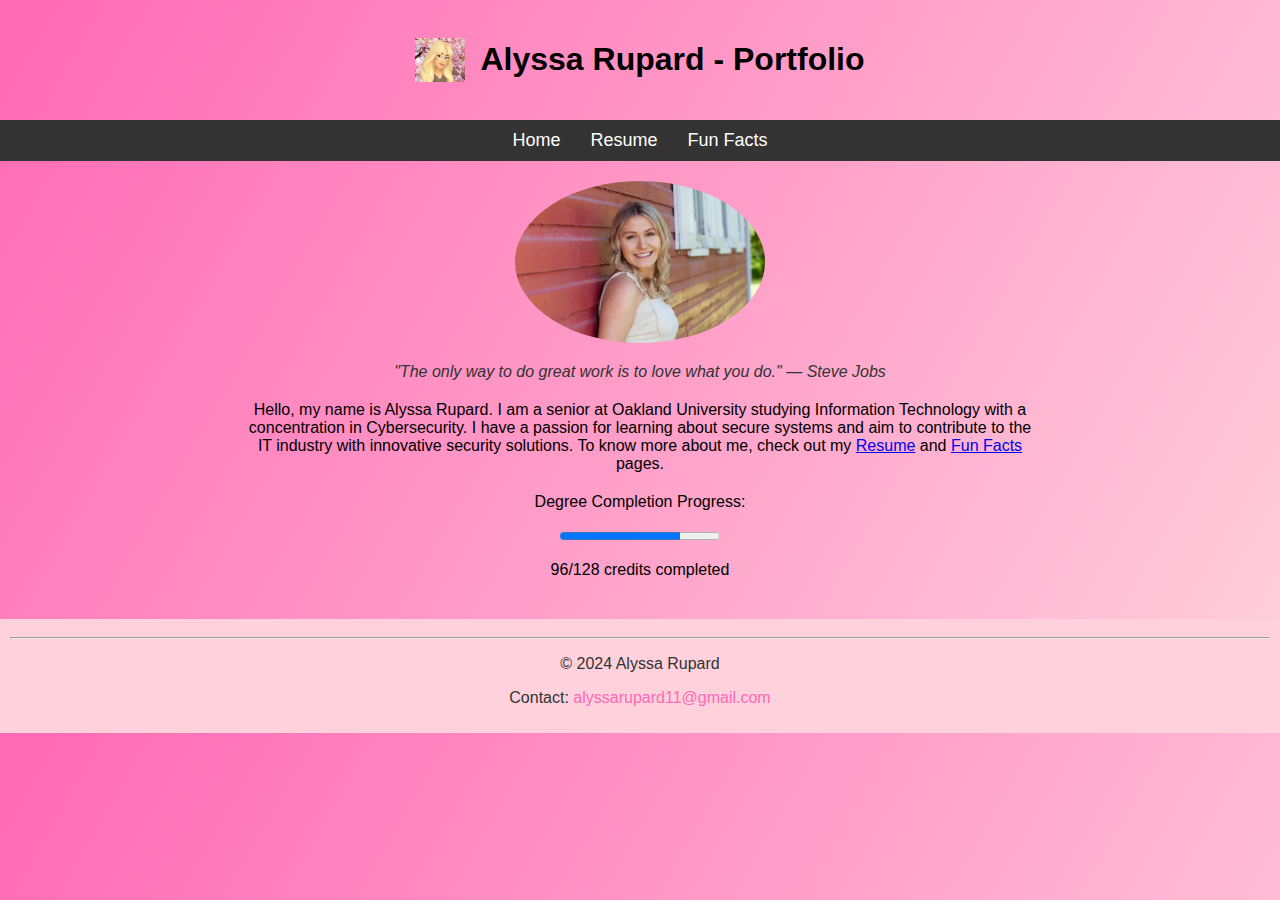
<file: index.htm>
<!DOCTYPE html>
<html lang="en">
<head>

    <meta charset="UTF-8">
    <meta name="viewport" content="width=device-width, initial-scale=1.0">
    
    <!-- Webpage title -->
    <title>Alyssa Rupard - Portfolio</title>
    
    <!-- Favicon -->
    <link rel="icon" href="assets/img/favicon.ico" type="image/x-icon">
    
    <!-- Link to CSS file -->
    <link rel="stylesheet" href="css/styles.css">
</head>
<body>

    <!-- Header with logo, title, and navigation -->
    <header>
        <div class="header-content">
            <!-- Logo -->
            <img src="assets/img/logo.jpg" alt="Logo" class="logo">
            
            <!-- Portfolio title -->
            <h1>Alyssa Rupard - Portfolio</h1>
        </div>

        <!-- Navigation menu -->
        <nav>
            <ul>
                <li><a href="index.htm">Home</a></li>
                <li><a href="html/my_resume.html">Resume</a></li>
                <li><a href="html/my_fun_facts.html">Fun Facts</a></li>
            </ul>
        </nav>
    </header>

    <!-- Profile image and quote -->
    <section class="profile-section">
        <!-- Profile image -->
        <img src="assets/img/profileimage.jpg" alt="An image of me" class="profile-image">
        
        <!-- Quote -->
        <blockquote>
            "The only way to do great work is to love what you do." — Steve Jobs
        </blockquote>
    </section>

    <!-- About me section -->
    <section>
        <p>Hello, my name is Alyssa Rupard. I am a senior at Oakland University studying Information Technology with a concentration in Cybersecurity. I have a passion for learning about secure systems and aim to contribute to the IT industry with innovative security solutions. To know more about me, check out my <a href="html/my_resume.html">Resume</a> and <a href="html/my_fun_facts.html">Fun Facts</a> pages.</p>
    </section>

    <!-- Degree completion progress bar -->
    <section>
        <p>Degree Completion Progress:</p>
        <progress value="96" max="128"></progress>
        <p>96/128 credits completed</p>
    </section>

    <!-- Footer with contact info -->
    <footer>
        <hr>
        <p>&copy; 2024 Alyssa Rupard</p>
        <p>Contact: <a href="mailto:alyssarupard11@gmail.com">alyssarupard11@gmail.com</a></p>
    </footer>

</body>
</html>
</file>
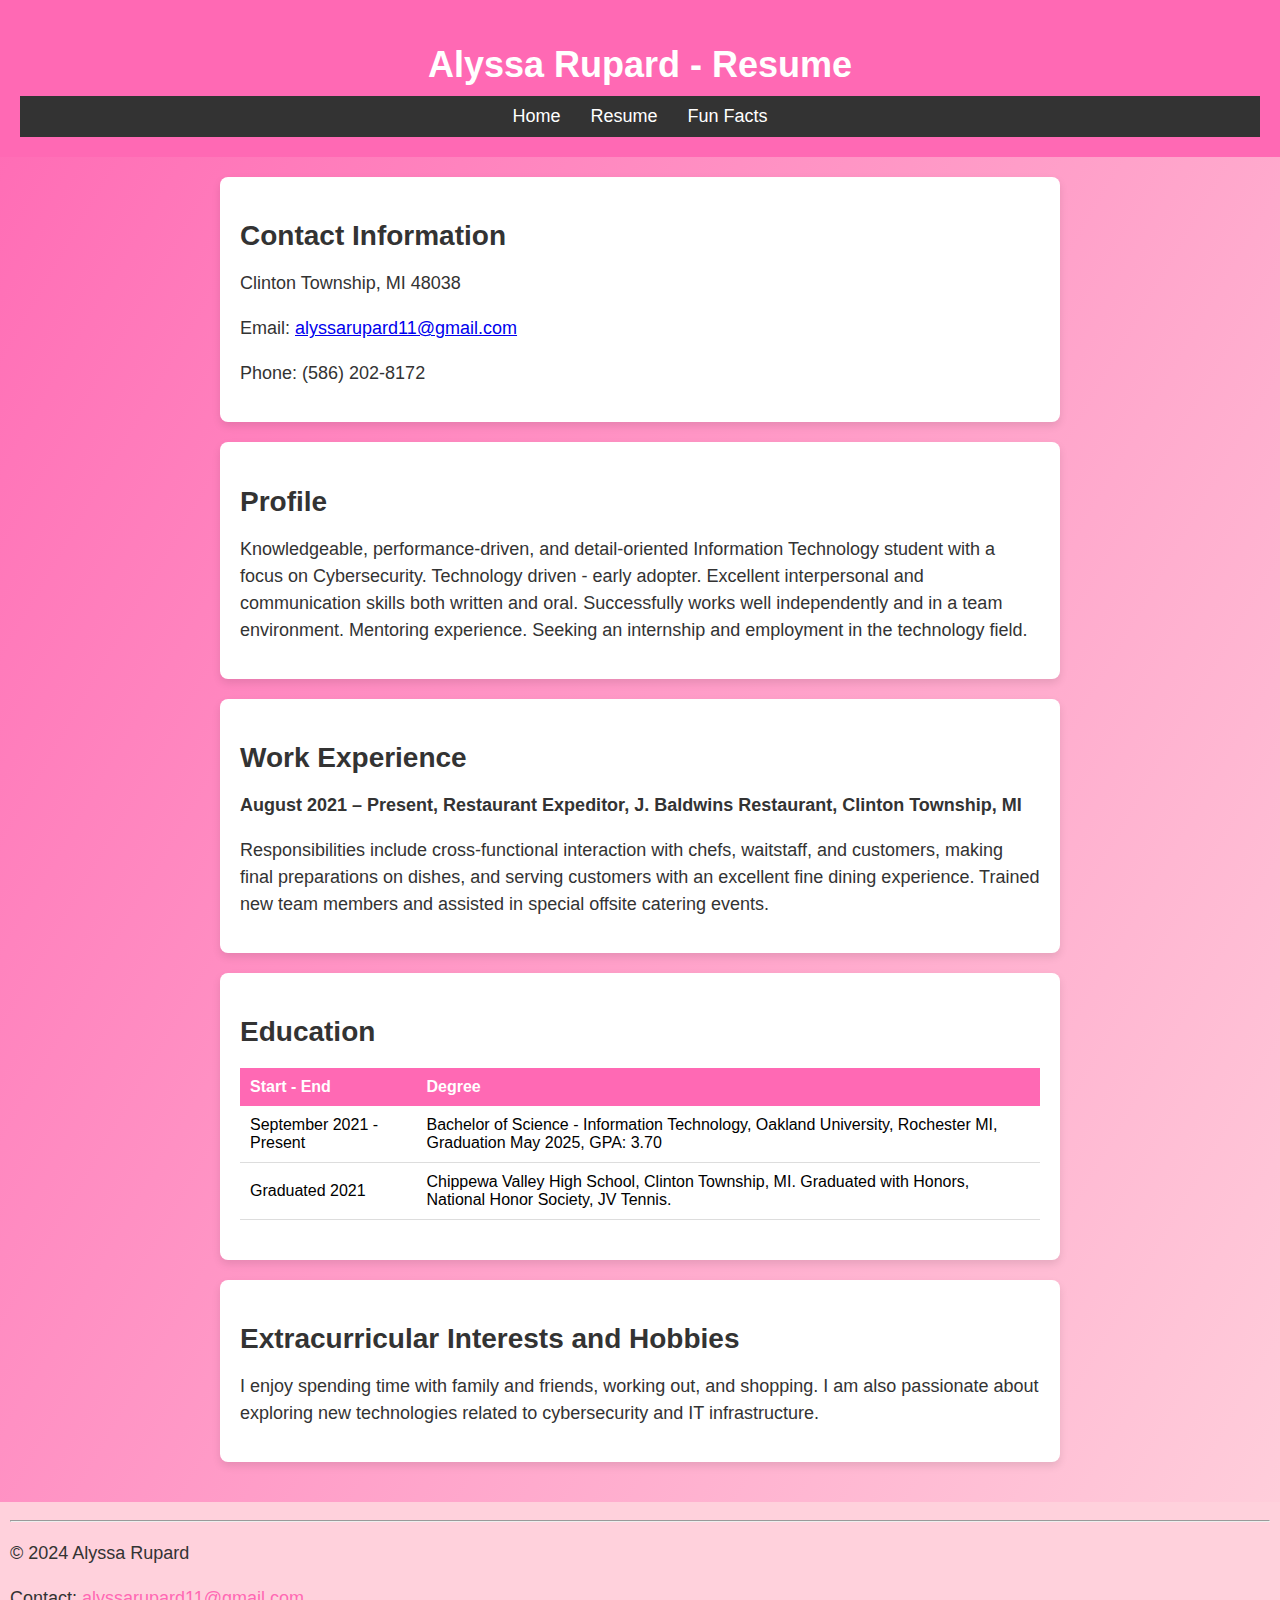
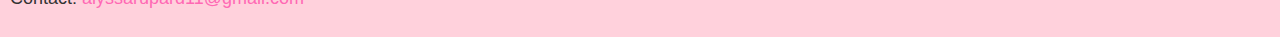
<file: html/my_resume.html>
<!DOCTYPE html>
<html lang="en">
<head>
    <meta charset="UTF-8">
    <meta name="viewport" content="width=device-width, initial-scale=1.0">
    
    <!-- Title of the resume page -->
    <title>Alyssa Rupard - Resume</title>
    
    <!-- Link to the favicon for the browser tab -->
    <link rel="icon" href="../assets/img/favicon.ico" type="image/x-icon">
    
    <!-- Link to external CSS file for styling across all pages -->
    <link rel="stylesheet" href="../css/my_resume.css">
</head>
<body>

    <!-- Header section with navigation menu -->
    <header>
        <!-- Main title of the page -->
        <h1>Alyssa Rupard - Resume</h1>
        
        <!-- Navigation bar linking to other sections of the portfolio -->
        <nav>
            <ul>
                <li><a href="../index.htm">Home</a></li>
                <li><a href="../html/my_resume.html">Resume</a></li>
                <li><a href="../html/my_fun_facts.html">Fun Facts</a></li>
            </ul>
        </nav>
    </header>

    <!-- Section with contact information -->
    <section>
        <h2>Contact Information</h2>
        <p>Clinton Township, MI 48038</p>
        <p>Email: <a href="mailto:alyssarupard11@gmail.com">alyssarupard11@gmail.com</a></p>
        <p>Phone: (586) 202-8172</p>
    </section>

    <!-- Section with profile description -->
    <section>
        <h2>Profile</h2>
        <p>Knowledgeable, performance-driven, and detail-oriented Information Technology student with a focus on Cybersecurity. Technology driven - early adopter. Excellent interpersonal and communication skills both written and oral. Successfully works well independently and in a team environment. Mentoring experience. Seeking an internship and employment in the technology field.</p>
    </section>

    <!-- Section with work experience details -->
    <section>
        <h2>Work Experience</h2>
        <p><strong>August 2021 – Present, Restaurant Expeditor, J. Baldwins Restaurant, Clinton Township, MI</strong></p>
        <p>Responsibilities include cross-functional interaction with chefs, waitstaff, and customers, making final preparations on dishes, and serving customers with an excellent fine dining experience. Trained new team members and assisted in special offsite catering events.</p>
    </section>

    <!-- Section with education details -->
    <section>
        <h2>Education</h2>
        <table>
            <tr>
                <th>Start - End</th>
                <th>Degree</th>
            </tr>
            <tr>
                <td>September 2021 - Present</td>
                <td>Bachelor of Science - Information Technology, Oakland University, Rochester MI, Graduation May 2025, GPA: 3.70</td>
            </tr>
            <tr>
                <td>Graduated 2021</td>
                <td>Chippewa Valley High School, Clinton Township, MI. Graduated with Honors, National Honor Society, JV Tennis.</td>
            </tr>
        </table>
    </section>

    <!-- Section with extracurricular interests and hobbies -->
    <section>
        <h2>Extracurricular Interests and Hobbies</h2>
        <p>I enjoy spending time with family and friends, working out, and shopping. I am also passionate about exploring new technologies related to cybersecurity and IT infrastructure.</p>
    </section>

    <!-- Footer section with contact and copyright information -->
    <footer>
        <hr>
        <p>&copy; 2024 Alyssa Rupard</p>
        <p>Contact: <a href="mailto:alyssarupard11@gmail.com">alyssarupard11@gmail.com</a></p>
    </footer>

</body>
</html>
</file>
<file: css/styles.css>
/* General Page Styling */
body {
  background: linear-gradient(120deg, #FF69B4 0%, #FFD1DC 100%);
  font-family: Arial, sans-serif;
  text-align: center; /* Center text */
  margin: 0;
  padding: 0;
}

/* Header with logo and title */
.header-content {
  display: flex;
  justify-content: center;
  align-items: center;
  padding: 20px;
}

/* Logo */
.logo {
  width: 50px; /* Smaller logo */
  height: auto;
  margin-right: 15px;
}

/* Darker Navbar */
nav {
  background-color: #333; /* Dark background */
  padding: 10px 0;
}

nav ul {
  display: inline-flex;
  list-style-type: none;
  margin: 0;
  padding: 0;
}

nav ul li {
  margin: 0 15px;
}

nav ul li a {
  text-decoration: none;
  color: #fff; /* White text */
  font-size: 18px;
}

nav ul li a:hover {
  color: #FFB6C1; /* Lighter pink on hover */
  transition: color 0.3s ease;
}

/* Profile Image */
.profile-image {
  width: 250px;
  height: auto;
  border-radius: 50%; /* Circular image */
  margin: 20px auto;
  display: block;
}

/* Quote */
blockquote {
  font-style: italic;
  margin: 20px auto;
  max-width: 600px; /* Center and limit width */
  color: #333; /* Darker text */
}

/* Section */
section {
  margin: 20px auto;
  padding: 0 20px;
  max-width: 800px; /* Limit section width */
}

/* Footer */
footer {
  margin-top: 40px;
  padding: 10px;
  background-color: #FFD1DC;
  color: #333;
}

footer a {
  color: #FF69B4;
  text-decoration: none;
}

footer a:hover {
  color: #FFB6C1; /* Hover color */
}
</file>
<file: css/my_resume.css>
/* General Page Styling */
body {
  background: linear-gradient(120deg, #FF69B4 0%, #FFD1DC 100%);
  font-family: Arial, sans-serif;
  text-align: center;
  margin: 0;
  padding: 0;
}

/* Header with title and navigation */
header {
  padding: 20px;
  background-color: #FF69B4; /* Header block background */
}

h1 {
  font-size: 36px;
  margin-bottom: 10px;
  color: white; /* White text for better contrast */
}

/* Navigation bar */
nav {
  background-color: #333;
  padding: 10px 0;
}

nav ul {
  display: inline-flex;
  list-style-type: none;
  margin: 0;
  padding: 0;
}

nav ul li {
  margin: 0 15px;
}

nav ul li a {
  text-decoration: none;
  color: #fff;
  font-size: 18px;
}

nav ul li a:hover {
  color: #FFB6C1;
  transition: color 0.3s ease;
}

/* Section block styling */
section {
  margin: 20px auto;
  padding: 20px;
  max-width: 800px;
  background-color: white; /* White background for sections */
  box-shadow: 0 4px 8px rgba(0, 0, 0, 0.1); /* Subtle shadow for block effect */
  border-radius: 8px; /* Slightly rounded corners */
}

/* Section headings */
h2 {
  font-size: 28px;
  margin-bottom: 10px;
  color: #333;
  text-align: left; /* Left align section headings */
}

/* Text content */
p {
  font-size: 18px;
  margin-bottom: 15px;
  line-height: 1.5;
  color: #333;
  text-align: left; /* Left align text */
}

/* Table styling for education details */
table {
  width: 100%;
  border-collapse: collapse;
  margin: 20px 0;
}

table th, table td {
  padding: 10px;
  text-align: left;
}

table th {
  background-color: #FF69B4;
  color: white;
}

table td {
  border-bottom: 1px solid #ddd;
}

/* Footer styling */
footer {
  margin-top: 40px;
  padding: 10px;
  background-color: #FFD1DC;
  color: #333;
}

footer a {
  color: #FF69B4;
  text-decoration: none;
}

footer a:hover {
  color: #FFB6C1;
}
</file>
